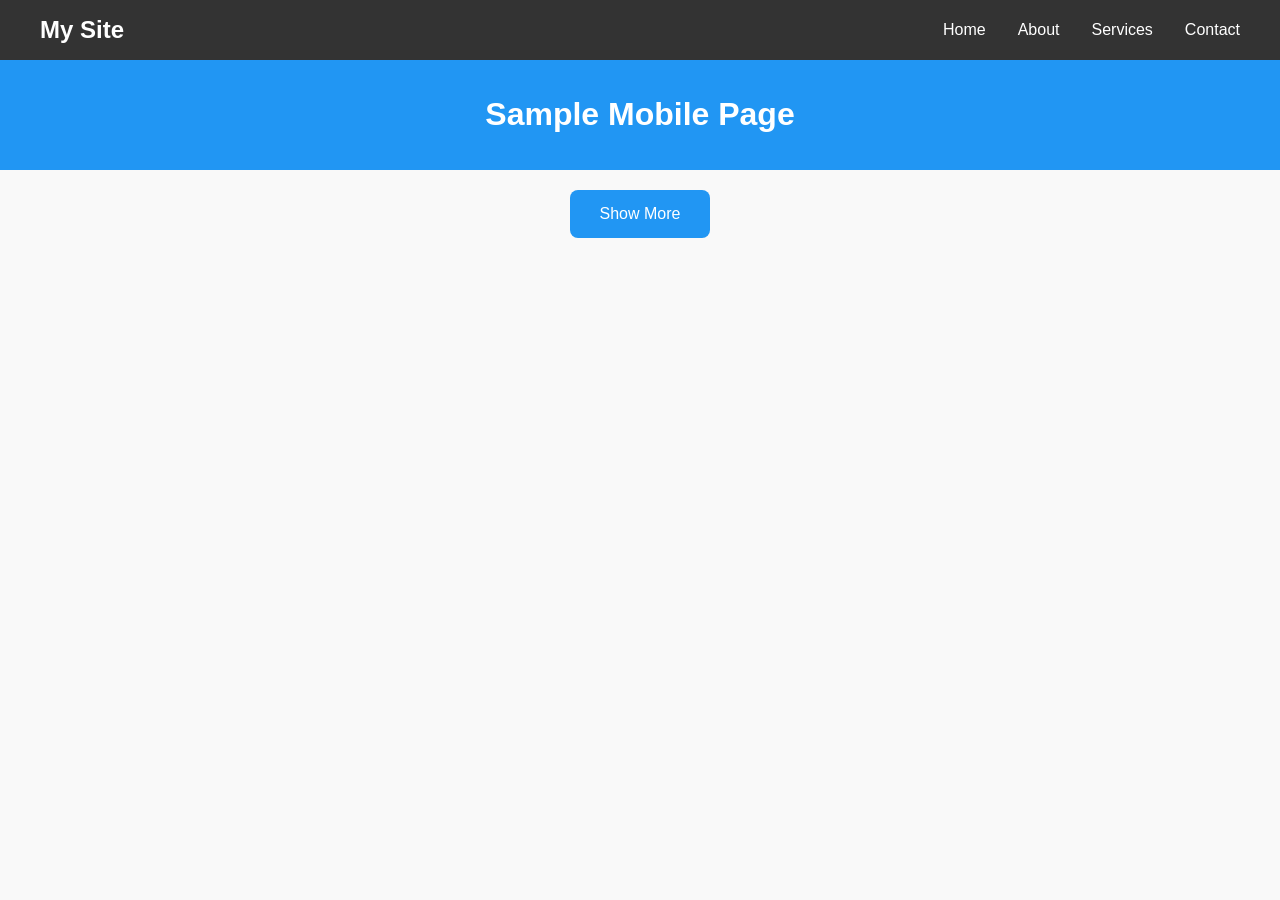
<file: jQuery--main/inde1.html>
<!DOCTYPE html>
<html lang="en">
<head>
    <meta charset="UTF-8">
    <meta name="viewport" content="width=device-width, initial-scale=1.0">
    <title>jQuery Mobile Example</title>
    <script src="https://code.jquery.com/jquery-3.6.0.min.js"></script>
    <link rel="stylesheet" href="style.css"> 
    <link rel="stylesheet" href="https://cdnjs.cloudflare.com/ajax/libs/font-awesome/6.4.0/css/all.min.css">
</head>
<body>
    <nav class="navbar">
        <div class="nav-container">
            <div class="nav-brand">
                <h1>My Site</h1>
            </div>
            <button id="hamburgerBtn" class="hamburger">
                <span></span>
                <span></span>
                <span></span>
            </button>
            <ul class="nav-menu" id="navMenu">
                <li><a href="#home">Home</a></li>
                <li><a href="#about">About</a></li>
                <li><a href="#services">Services</a></li>
                <li><a href="#contact">Contact</a></li>
            </ul>
        </div>
    </nav>

    <header>
        <h1>Sample Mobile Page</h1>
    </header>

    <main>
        <button id="showContentBtn">Show More</button>
        <div id="extraContent">
            <p>This is just a sample page</p>
            <p>Click again to hide</p>
        </div>
    </main>
    <script src="script.js"></script>

</body>
</html>
</file>
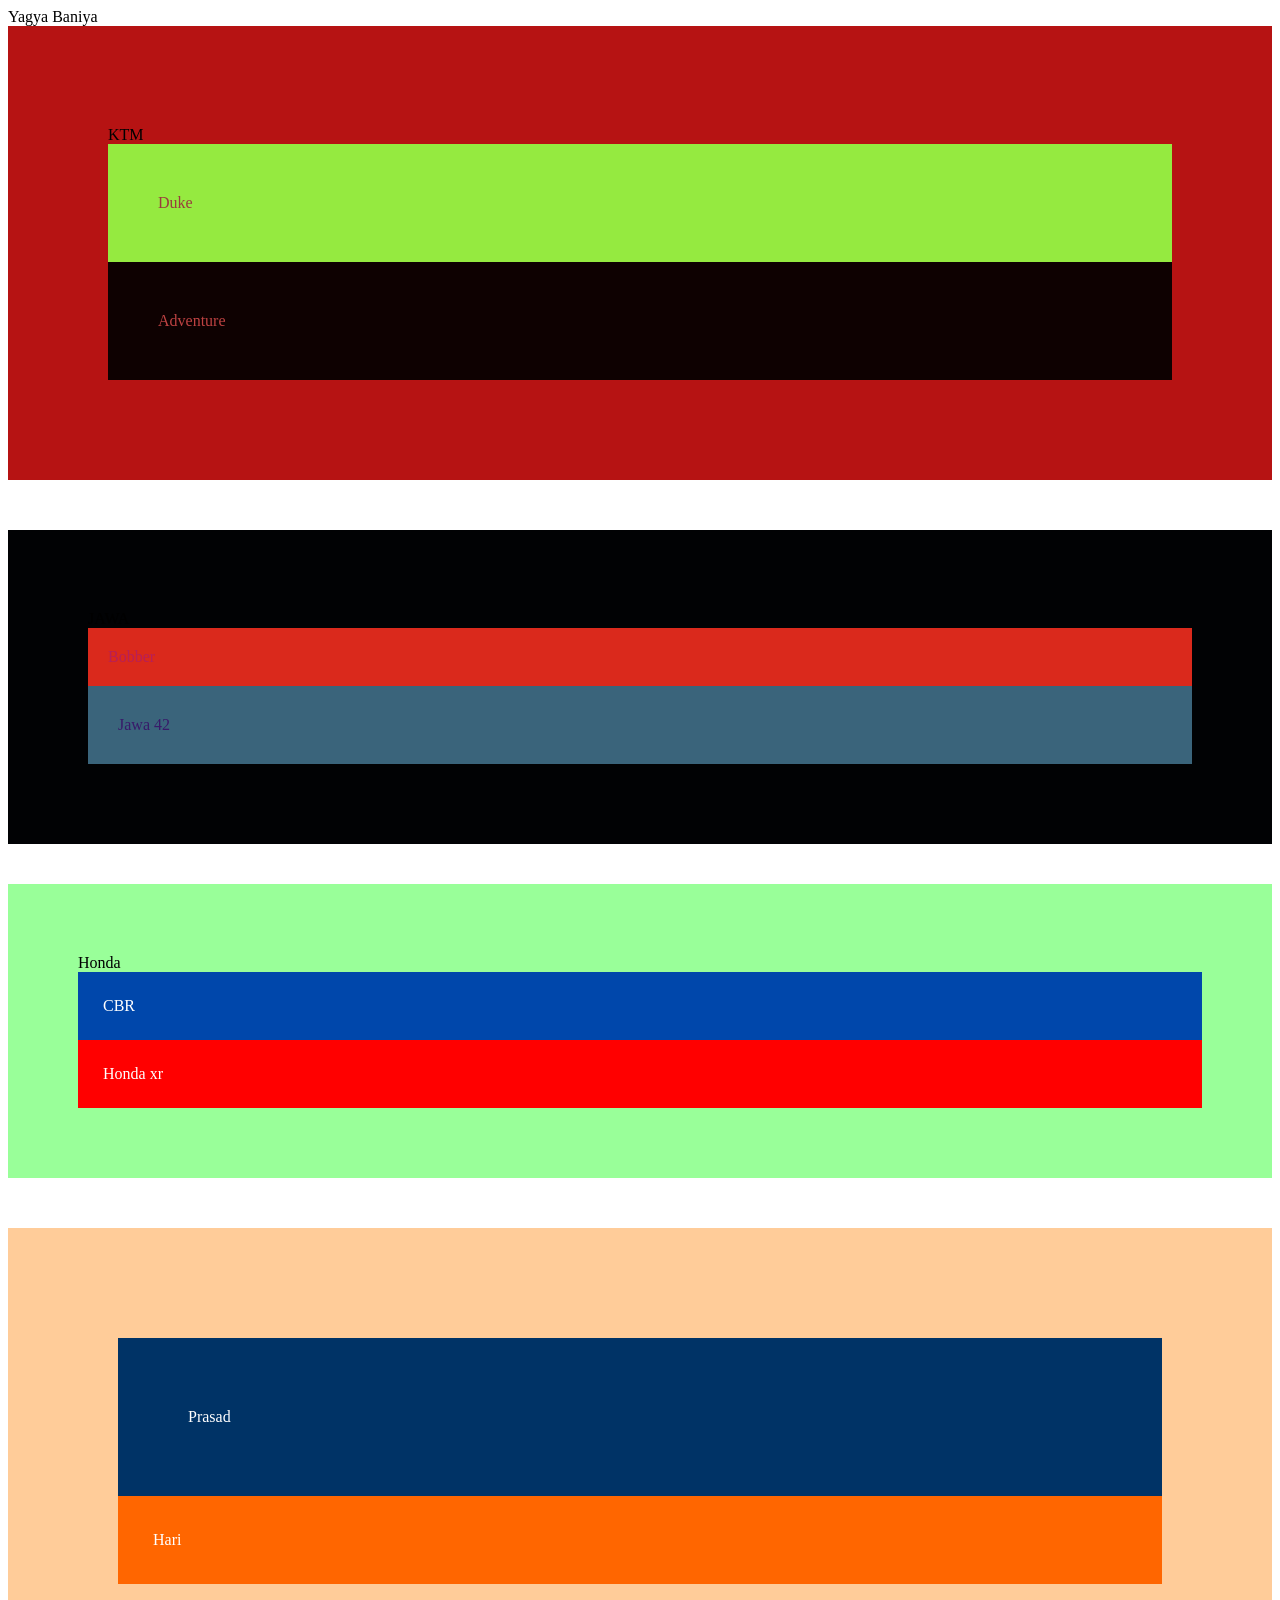
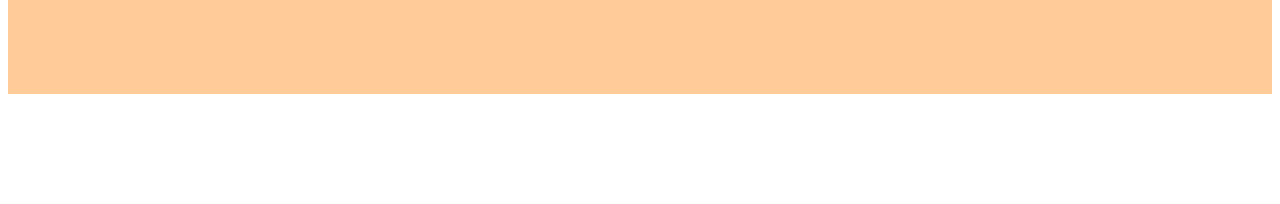
<file: week2/week2.2.html>
<!DOCTYPE html>
<html>
    <head>
        Yagya Baniya
    </head>
    <body>


    <div class="group1" style="background-color: #b61313; padding:100px; margin-bottom:50px;">KTM
        <div class="club1" style="background-color: #95ea40; color:rgb(154, 60, 60); padding:50px;">Duke</div>
        <div class="club2" style="background-color: #0e0101; color:rgb(190, 66, 66); padding:50px;">Adventure</div>
    </div>


    <div class="group2" style="background-color: #010204; padding:80px; margin-bottom:40px;">JAWA
        <div class="club1" style="background-color: #da291c; color:rgba(152, 23, 141, 0.534); padding:20px;">Bobber</div>
        <div class="club2" style="background-color: #3a647b; color:rgb(56, 26, 106); padding:30px;">Jawa 42</div>
    </div>

  
    <div class="group3" style="background-color: #99ff99; padding:70px; margin-bottom:50px;">Honda
        <div class="club1" style="background-color: #0047ab; color:white; padding:25px;">CBR</div>
        <div class="club2" style="background-color: #ff0000; color:white; padding:25px;">Honda xr</div>
    </div>


    <div class="group4" style="background-color: #ffcc99; padding:110px; margin-bottom:110px;">
        <div class="club1" style="background-color: #003366; color:white; padding:70px;">Prasad</div>
        <div class="club2" style="background-color: #ff6600; color:white; padding:35px;">Hari</div>
    </div>

    </body>
</html>
</file>
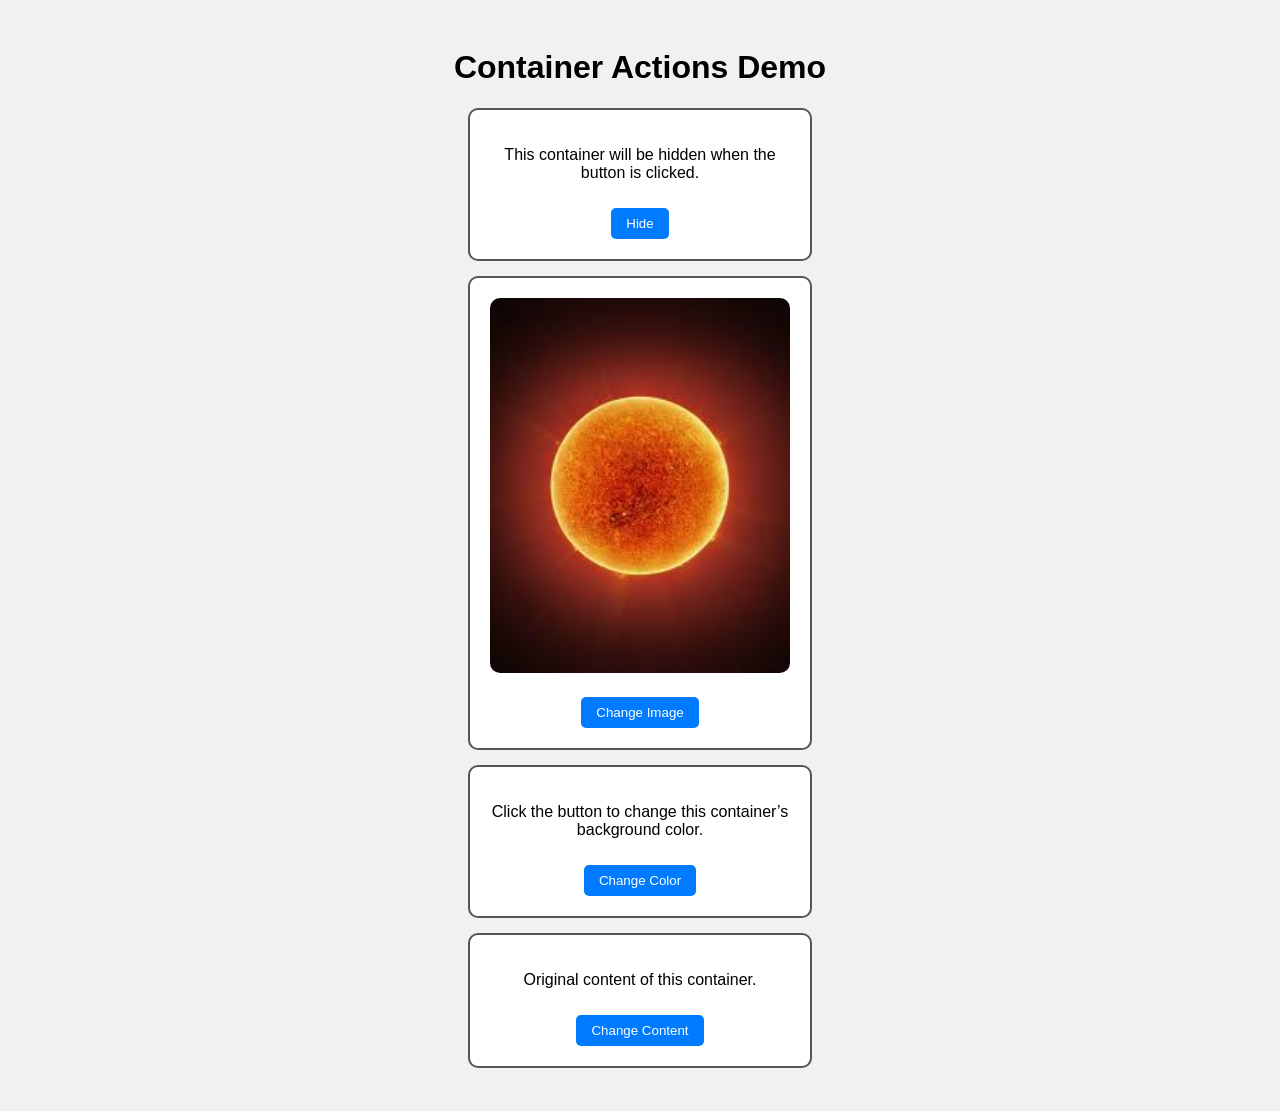
<file: week2/week2.html>
<!DOCTYPE html>
<html lang="en">
<head>
  <meta charset="UTF-8">
  <meta name="viewport" content="width=device-width, initial-scale=1.0">
  <title>Container Actions</title>
  <style>
    body {
      font-family: Arial, sans-serif;
      background-color: #f1f1f1;
      text-align: center;
      padding: 20px;
    }
    .container {
      border: 2px solid #555;
      border-radius: 10px;
      padding: 20px;
      margin: 15px auto;
      width: 300px;
      background-color: white;
    }
    button {
      margin-top: 10px;
      padding: 8px 15px;
      border: none;
      border-radius: 5px;
      background-color: #007bff;
      color: white;
      cursor: pointer;
    }
    button:hover {
      background-color: #0056b3;
    }
    img {
      width: 100%;
      border-radius: 10px;
      margin-bottom: 10px;
    }
  </style>
</head>
<body>

  <h1>Container Actions Demo</h1>

  <!-- 1. Hide Container -->
  <div class="container" id="container1">
    <p>This container will be hidden when the button is clicked.</p>
    <button onclick="hideContainer()">Hide</button>
  </div>

  <!-- 2. Show Container -->
  <div class="container" id="container2" style="display: none;">
    <p>This container was hidden initially and will appear when shown.</p>
    <button onclick="showContainer()">Show</button>
  </div>

  <!-- 3. Change Image (between two images) -->
  <div class="container" id="container3">
    <img id="demoImage" src="download1.jpg" alt="Example Image">
    <button onclick="changeImage()">Change Image</button>
  </div>

  <!-- 4. Change Background Colour -->
  <div class="container" id="container4">
    <p>Click the button to change this container’s background color.</p>
    <button onclick="changeColor()">Change Color</button>
  </div>

  <!-- 5. Change HTML Content -->
  <div class="container" id="container5">
    <p id="contentText">Original content of this container.</p>
    <button onclick="changeContent()">Change Content</button>
  </div>

  <script src="week2.js"></script>
</body>
</html>
</file>
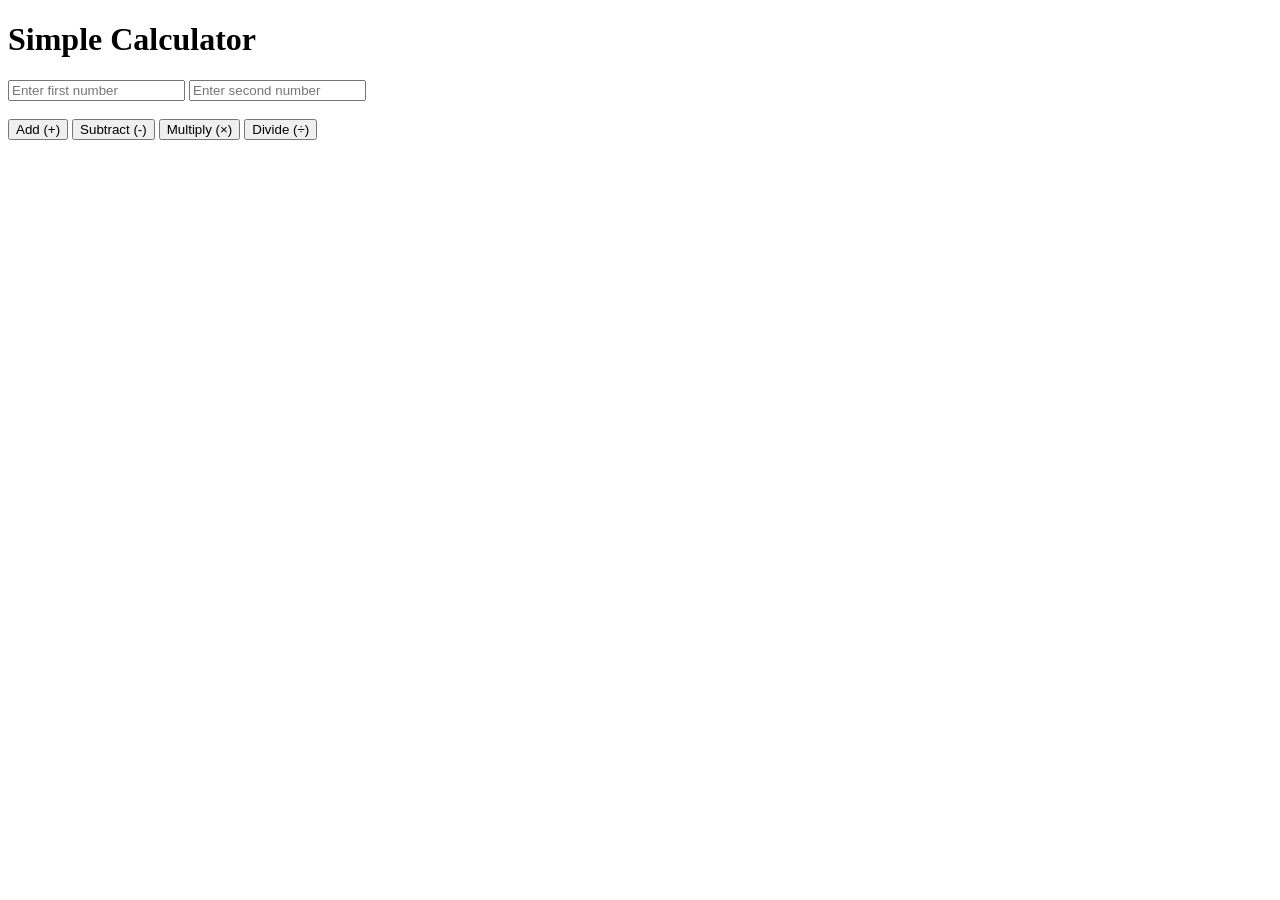
<file: week2/wek2add.html>
<!DOCTYPE html>
<html>
<head>
    <title>Simple Calculator</title>
</head>
<body>
    <h1>Simple Calculator</h1>

    <input type="number" id="num1" placeholder="Enter first number">
    <input type="number" id="num2" placeholder="Enter second number">

    <br><br>

    <button onclick="calculate('add')">Add (+)</button>
    <button onclick="calculate('subtract')">Subtract (-)</button>
    <button onclick="calculate('multiply')">Multiply (×)</button>
    <button onclick="calculate('divide')">Divide (÷)</button>

    <p id="result"></p>

    <script>
        function calculate(operation) {
            let num1 = parseFloat(document.getElementById("num1").value);
            let num2 = parseFloat(document.getElementById("num2").value);

            if (isNaN(num1) || isNaN(num2)) {
                document.getElementById("result").innerText = "Please enter valid numbers!";
                return;
            }

            let result;

            if (operation === 'add') {
                result = num1 + num2;
                document.getElementById("result").innerText = `Sum of ${num1} and ${num2} is ${result}`;
            } 
            else if (operation === 'subtract') {
                result = num1 - num2;
                document.getElementById("result").innerText = `Difference of ${num1} and ${num2} is ${result}`;
            } 
            else if (operation === 'multiply') {
                result = num1 * num2;
                document.getElementById("result").innerText = `Product of ${num1} and ${num2} is ${result}`;
            } 
            else if (operation === 'divide') {
                if (num2 === 0) {
                    document.getElementById("result").innerText = "Cannot divide by zero!";
                } else {
                    result = num1 / num2;
                    document.getElementById("result").innerText = `Quotient of ${num1} and ${num2} is ${result}`;
                }
            }
        }
    </script>
</body>
</html>
</file>
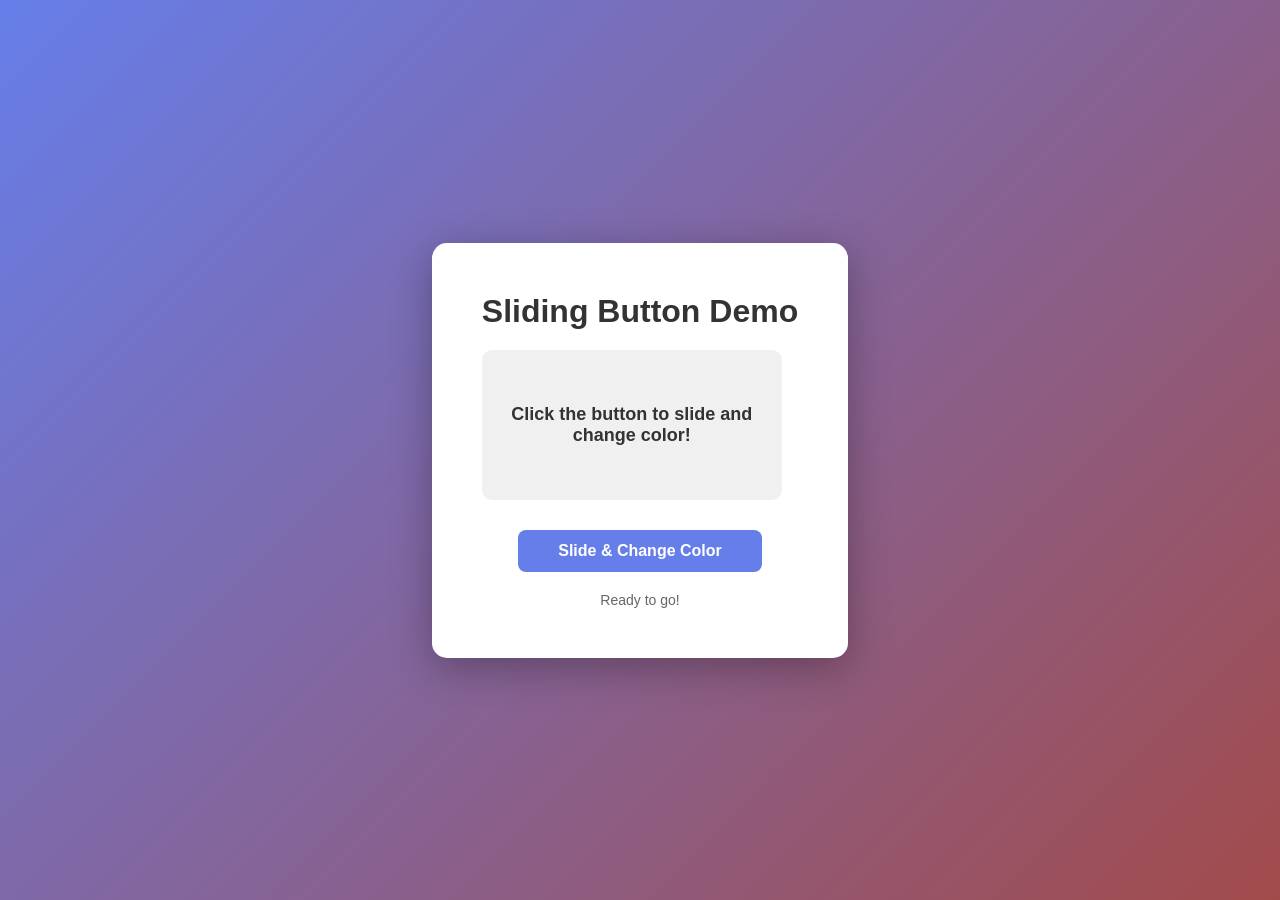
<file: week3/animaion.html>
<!DOCTYPE html>
<html lang="en">
<head>
    <meta charset="UTF-8">
    <meta name="viewport" content="width=device-width, initial-scale=1.0">
    <title>Sliding Button with Color Change</title>
    <style>
        * {
            margin: 0;
            padding: 0;
            box-sizing: border-box;
        }

        body {
            display: flex;
            justify-content: center;
            align-items: center;
            min-height: 100vh;
            background: linear-gradient(135deg, #667eea 0%, #a24b4b 100%);
            font-family: 'Arial', sans-serif;
        }

        .container {
            background: white;
            padding: 50px;
            border-radius: 15px;
            box-shadow: 0 10px 40px rgba(0, 0, 0, 0.3);
            text-align: center;
        }

        .content-div {
            width: 300px;
            height: 150px;
            background: #f0f0f0;
            border-radius: 10px;
            display: flex;
            justify-content: center;
            align-items: center;
            margin-bottom: 30px;
            font-size: 18px;
            font-weight: bold;
            color: #333;
            transition: all 0.5s ease;
        }

        .content-div.slide {
            animation: slideIn 0.5s ease forwards;
        }

        @keyframes slideIn {
            from {
                transform: translateX(-100%);
                opacity: 0;
            }
            to {
                transform: translateX(0);
                opacity: 1;
            }
        }

        .slide-button {
            padding: 12px 40px;
            font-size: 16px;
            font-weight: bold;
            border: none;
            border-radius: 8px;
            cursor: pointer;
            transition: all 0.3s ease;
            background-color: #667eea;
            color: white;
        }

        .slide-button:hover {
            transform: scale(1.05);
            box-shadow: 0 5px 20px rgba(102, 126, 234, 0.4);
        }

        .slide-button:active {
            transform: scale(0.95);
        }

        h1 {
            margin-bottom: 20px;
            color: #333;
        }

        .color-info {
            margin-top: 20px;
            font-size: 14px;
            color: #666;
        }
    </style>
</head>
<body>
    <div class="container">
        <h1>Sliding Button Demo</h1>
        <div class="content-div" id="contentDiv">
            Click the button to slide and change color!
        </div>
        <button class="slide-button" id="slideButton">Slide & Change Color</button>
        <div class="color-info" id="colorInfo">Ready to go!</div>
    </div>

    <script>
        const button = document.getElementById('slideButton');
        const contentDiv = document.getElementById('contentDiv');
        const colorInfo = document.getElementById('colorInfo');

      
        const colors = ['#667eea', '#764ba2', '#f093fb', '#4facfe', '#00f2fe', '#43e97b', '#fa709a', '#fee140'];
        let colorIndex = 0;

        button.addEventListener('click', function() {
            contentDiv.classList.remove('slide');
            
            void contentDiv.offsetWidth;
            
            contentDiv.classList.add('slide');
            
            colorIndex = (colorIndex + 1) % colors.length;
            contentDiv.style.backgroundColor = colors[colorIndex];
            
            colorInfo.textContent = `Current color: ${colors[colorIndex]}`;
        });
    </script>
</body>
</html>
</file>
<file: jQuery--main/style.css>
body {
            font-family: Arial, sans-serif;
            margin: 0;
            padding: 0;
            background-color: #f9f9f9;
            text-align: center;
        }

        header {
            background-color: #2196F3;
            color: white;
            padding: 15px;
        }

        button {
            margin: 20px;
            padding: 15px 30px;
            font-size: 16px;
            border: none;
            background-color: #2196F3;
            color: white;
            border-radius: 8px;
            cursor: pointer;
        }

        #extraContent {
            display: none;
            margin-top: 20px;
            padding: 15px;
            background-color: #e3f2fd;
            border-radius: 8px;
        }

        /* Navbar Styles */
        .navbar {
    background-color: #333;
    padding: 1rem 0;
    position: sticky;
    top: 0;
    z-index: 100;
}

.nav-container {
    display: flex;
    justify-content: space-between;
    align-items: center;
    max-width: 1200px;
    margin: 0 auto;
    padding: 0 1rem;
}

.nav-brand h1 {
    color: white;
    margin: 0;
    font-size: 1.5rem;
}

.nav-menu {
    display: flex;
    list-style: none;
    margin: 0;
    padding: 0;
    gap: 2rem;
}

.nav-menu a {
    color: white;
    text-decoration: none;
    transition: 0.3s;
}

.nav-menu a:hover {
    color: #4CAF50;
}

/* Hamburger Menu */
.hamburger {
    display: none;
    flex-direction: column;
    background: none;
    border: none;
    cursor: pointer;
    gap: 5px;
}

.hamburger span {
    width: 25px;
    height: 3px;
    background-color: white;
    transition: 0.3s;
}

/* Mobile Responsive */
@media (max-width: 768px) {
    .hamburger {
        display: flex;
    }

    .nav-menu {
        position: absolute;
        top: 70px;
        left: 0;
        width: 100%;
        flex-direction: column;
        gap: 0;
        background-color: #333;
        display: none;
        padding: 1rem;
    }

    .nav-menu.active {
        display: flex;
    }

    .nav-menu li {
        padding: 1rem;
        border-bottom: 1px solid #555;
    }

    .hamburger.active span:nth-child(1) {
        transform: rotate(45deg) translate(8px, 8px);
    }

    .hamburger.active span:nth-child(2) {
        opacity: 0;
    }

    .hamburger.active span:nth-child(3) {
        transform: rotate(-45deg) translate(7px, -7px);
    }
}
</file>
